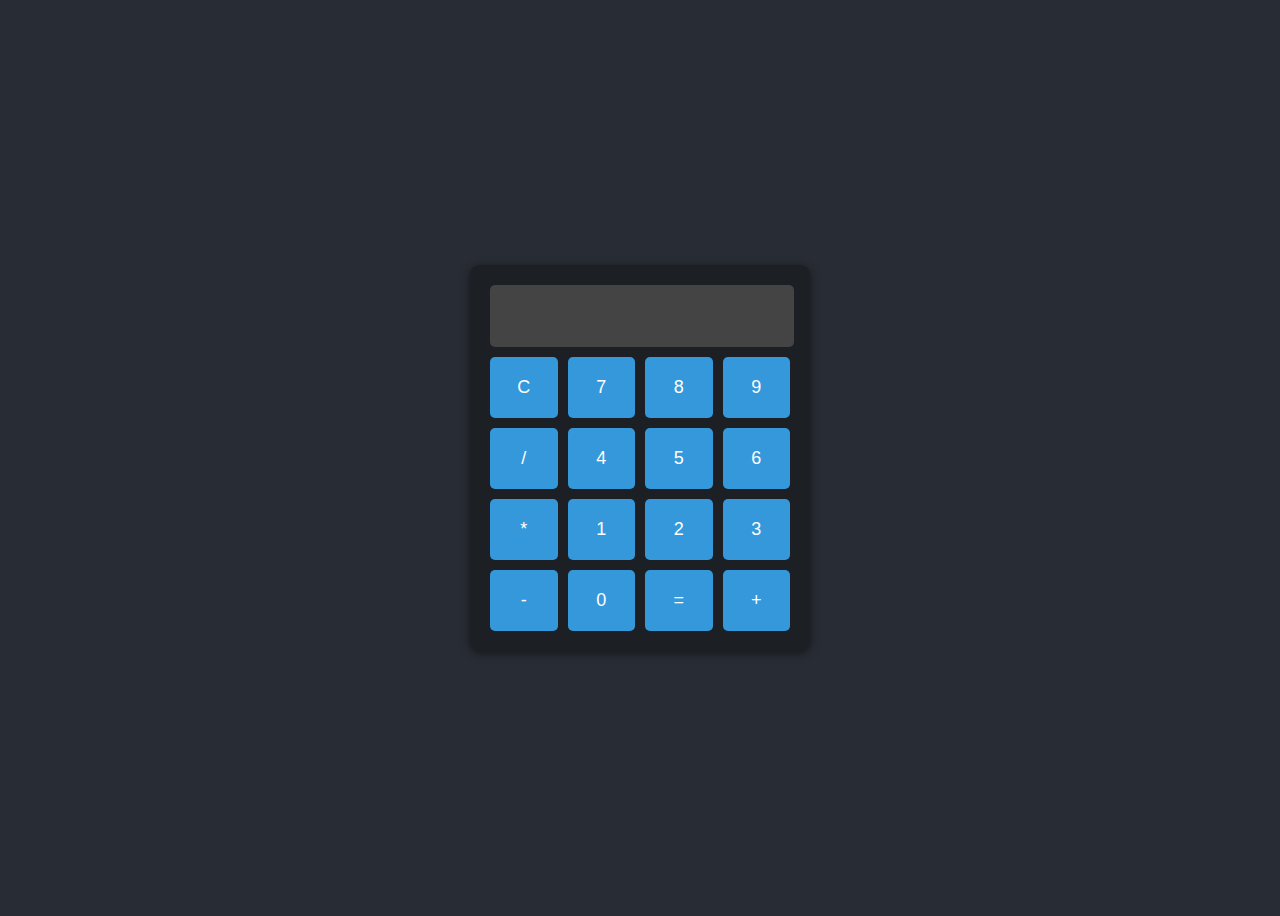
<file: Calculator/index.html>
<!DOCTYPE html>
<html lang="en">
<head>
    <meta charset="UTF-8">
    <meta name="viewport" content="width=device-width, initial-scale=1.0">
    <title>Calculator</title>
    <link rel="stylesheet" href="styles.css">
    <link href="https://fonts.googleapis.com/css2?family=Orbitron&display=swap" rel="stylesheet"> <!-- Adding a digital watch-like font -->
</head>
<body>
    <div class="calculator">
        <input type="text" id="display" disabled />
        <div class="buttons">
            <button onclick="clearDisplay()">C</button>
            <button onclick="appendToDisplay('7')">7</button>
            <button onclick="appendToDisplay('8')">8</button>
            <button onclick="appendToDisplay('9')">9</button>
            <button onclick="appendToDisplay('/')">/</button>
            <button onclick="appendToDisplay('4')">4</button>
            <button onclick="appendToDisplay('5')">5</button>
            <button onclick="appendToDisplay('6')">6</button>
            <button onclick="appendToDisplay('*')">*</button>
            <button onclick="appendToDisplay('1')">1</button>
            <button onclick="appendToDisplay('2')">2</button>
            <button onclick="appendToDisplay('3')">3</button>
            <button onclick="appendToDisplay('-')">-</button>
            <button onclick="appendToDisplay('0')">0</button>
            <button onclick="calculateResult()">=</button>
            <button onclick="appendToDisplay('+')">+</button>
        </div>
    </div>
    <script src="calculator.js"></script>
</body>
</html>
</file>
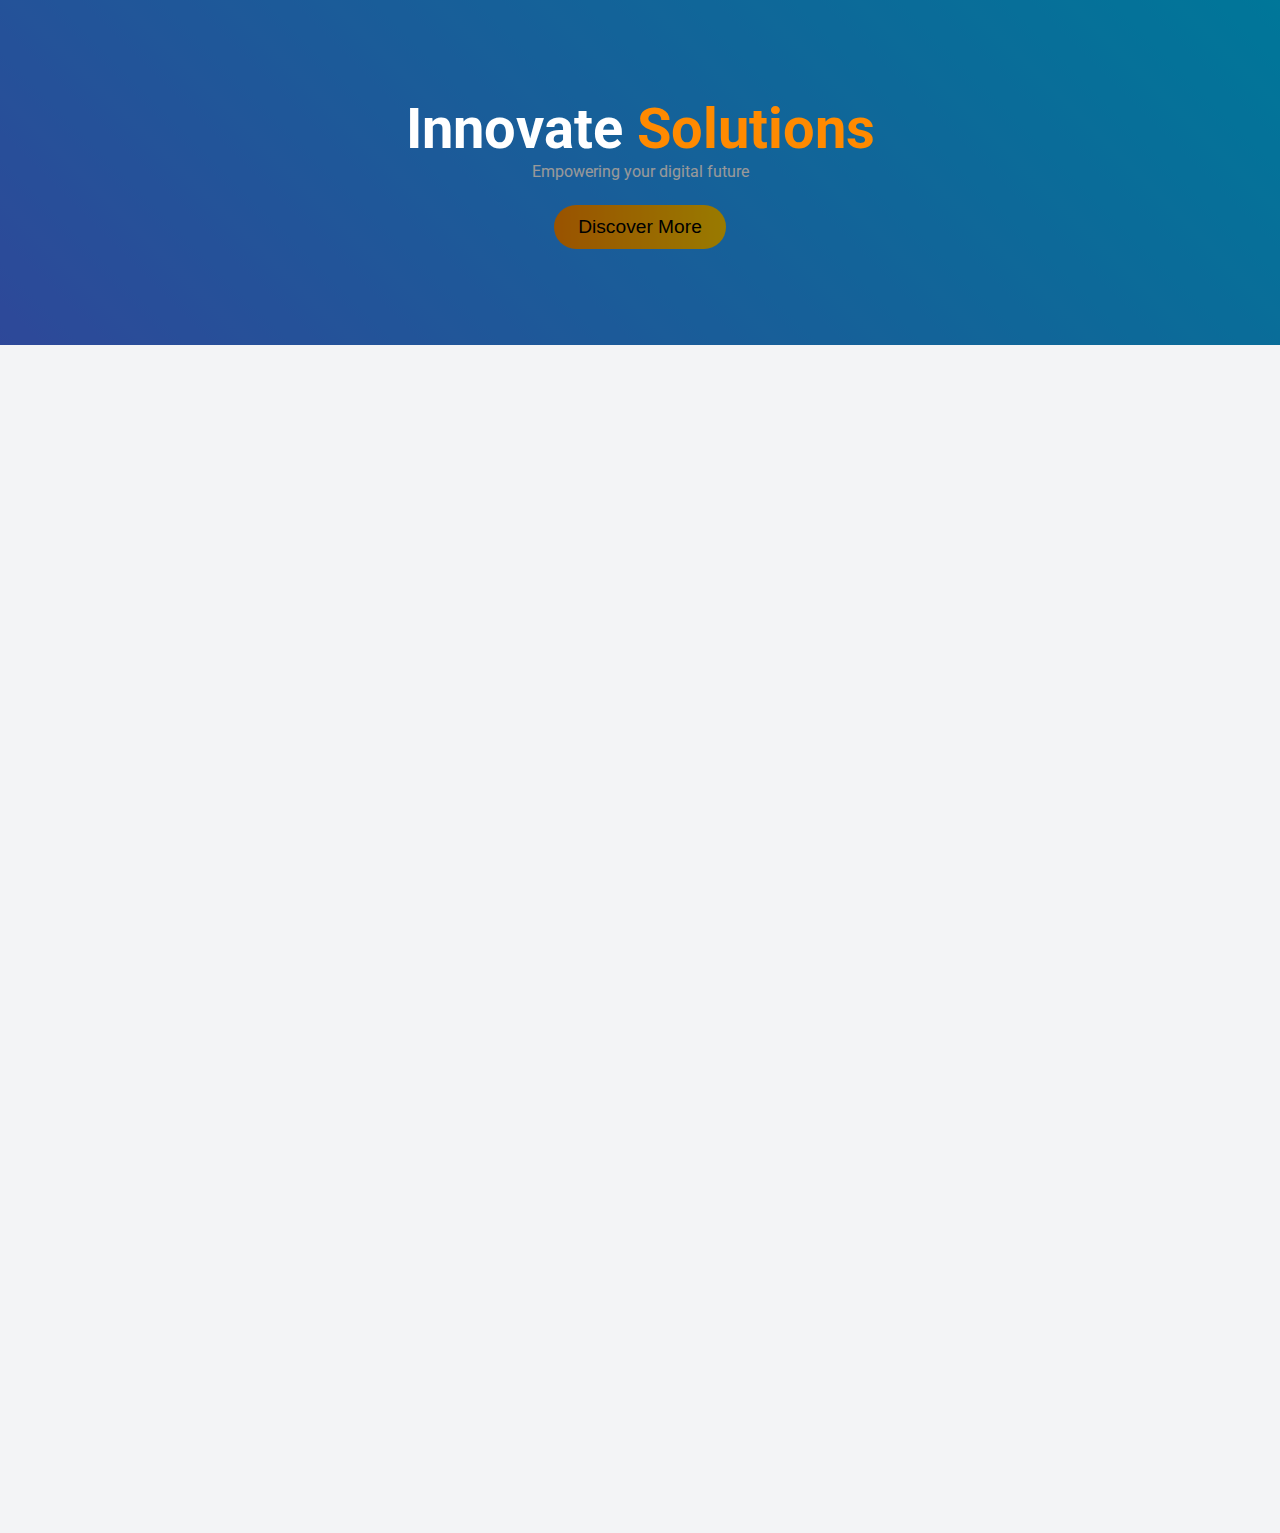
<file: Landing Page/index.html>
<!DOCTYPE html>
<html lang="en">
<head>
    <meta charset="UTF-8">
    <meta name="viewport" content="width=device-width, initial-scale=1.0">
    <title>Innovate Solutions - Leading IT Partner</title>
    <link rel="stylesheet" href="styles.css">
    <link href="https://fonts.googleapis.com/css2?family=Roboto:wght@400;700&display=swap" rel="stylesheet">
    <link rel="stylesheet" href="https://cdnjs.cloudflare.com/ajax/libs/font-awesome/6.0.0-beta3/css/all.min.css">
</head>
<body>

    <!-- Hero Section -->
    <section id="hero">
        <div class="overlay"></div>
        <h1>Innovate <span class="highlight">Solutions</span></h1>
        <p>Empowering your digital future</p>
        <button onclick="scrollToSection('about')">Discover More</button>
    </section>

    <!-- About Section -->
    <section id="about" class="fade-in">
        <h2>About Us</h2>
        <p>Innovate Solutions is a leading IT company providing comprehensive digital services to fuel your growth in a tech-driven world.</p>
        <button onclick="scrollToSection('services')">Our Services</button>
    </section>

    <!-- Services Section -->
    <section id="services" class="fade-in">
        <h2>Our Services</h2>
        <div class="service-card">
            <i class="fas fa-clipboard-check fa-2x"></i>
            <h3>Consulting</h3>
            <p>Expert advice for your tech transformations and business strategy.</p>
        </div>
        <div class="service-card">
            <i class="fas fa-laptop-code fa-2x"></i>
            <h3>Development</h3>
            <p>Custom software solutions built to drive your success.</p>
        </div>
        <div class="service-card">
            <i class="fas fa-headset fa-2x"></i>
            <h3>Support</h3>
            <p>Round-the-clock assistance for seamless operations.</p>
        </div>
    </section>

    <!-- Testimonials Section -->
    <section id="testimonials" class="fade-in">
        <h2>Client Feedback</h2>
        <div class="carousel">
            <div class="testimonial-slide">
                <p>"Innovate Solutions exceeded our expectations. A++!"</p>
                <p>- Alex J.</p>
            </div>
            <div class="testimonial-slide">
                <p>"Their support and expertise are unmatched!"</p>
                <p>- Sarah K.</p>
            </div>
            <div class="testimonial-slide">
                <p>"Highly recommend Innovate for any tech needs!"</p>
                <p>- Mark L.</p>
            </div>
        </div>
    </section>

    <!-- Contact Section -->
    <section id="contact" class="fade-in">
        <h2>Get in Touch</h2>
        <form id="contactForm">
            <input type="text" placeholder="Your Name" id="name" required>
            <input type="email" placeholder="Your Email" id="email" required>
            <textarea placeholder="Your Message" id="message" required></textarea>
            <button type="submit">Send Message</button>
        </form>
    </section>

    <script>
        // Smooth scroll
        function scrollToSection(sectionId) {
            document.getElementById(sectionId).scrollIntoView({ behavior: "smooth" });
        }

        // Contact form validation
        document.getElementById("contactForm").onsubmit = function(e) {
            e.preventDefault();
            alert("Message sent! We will be in touch soon.");
            document.getElementById("contactForm").reset();
        };
    </script>
</body>
</html>
</file>
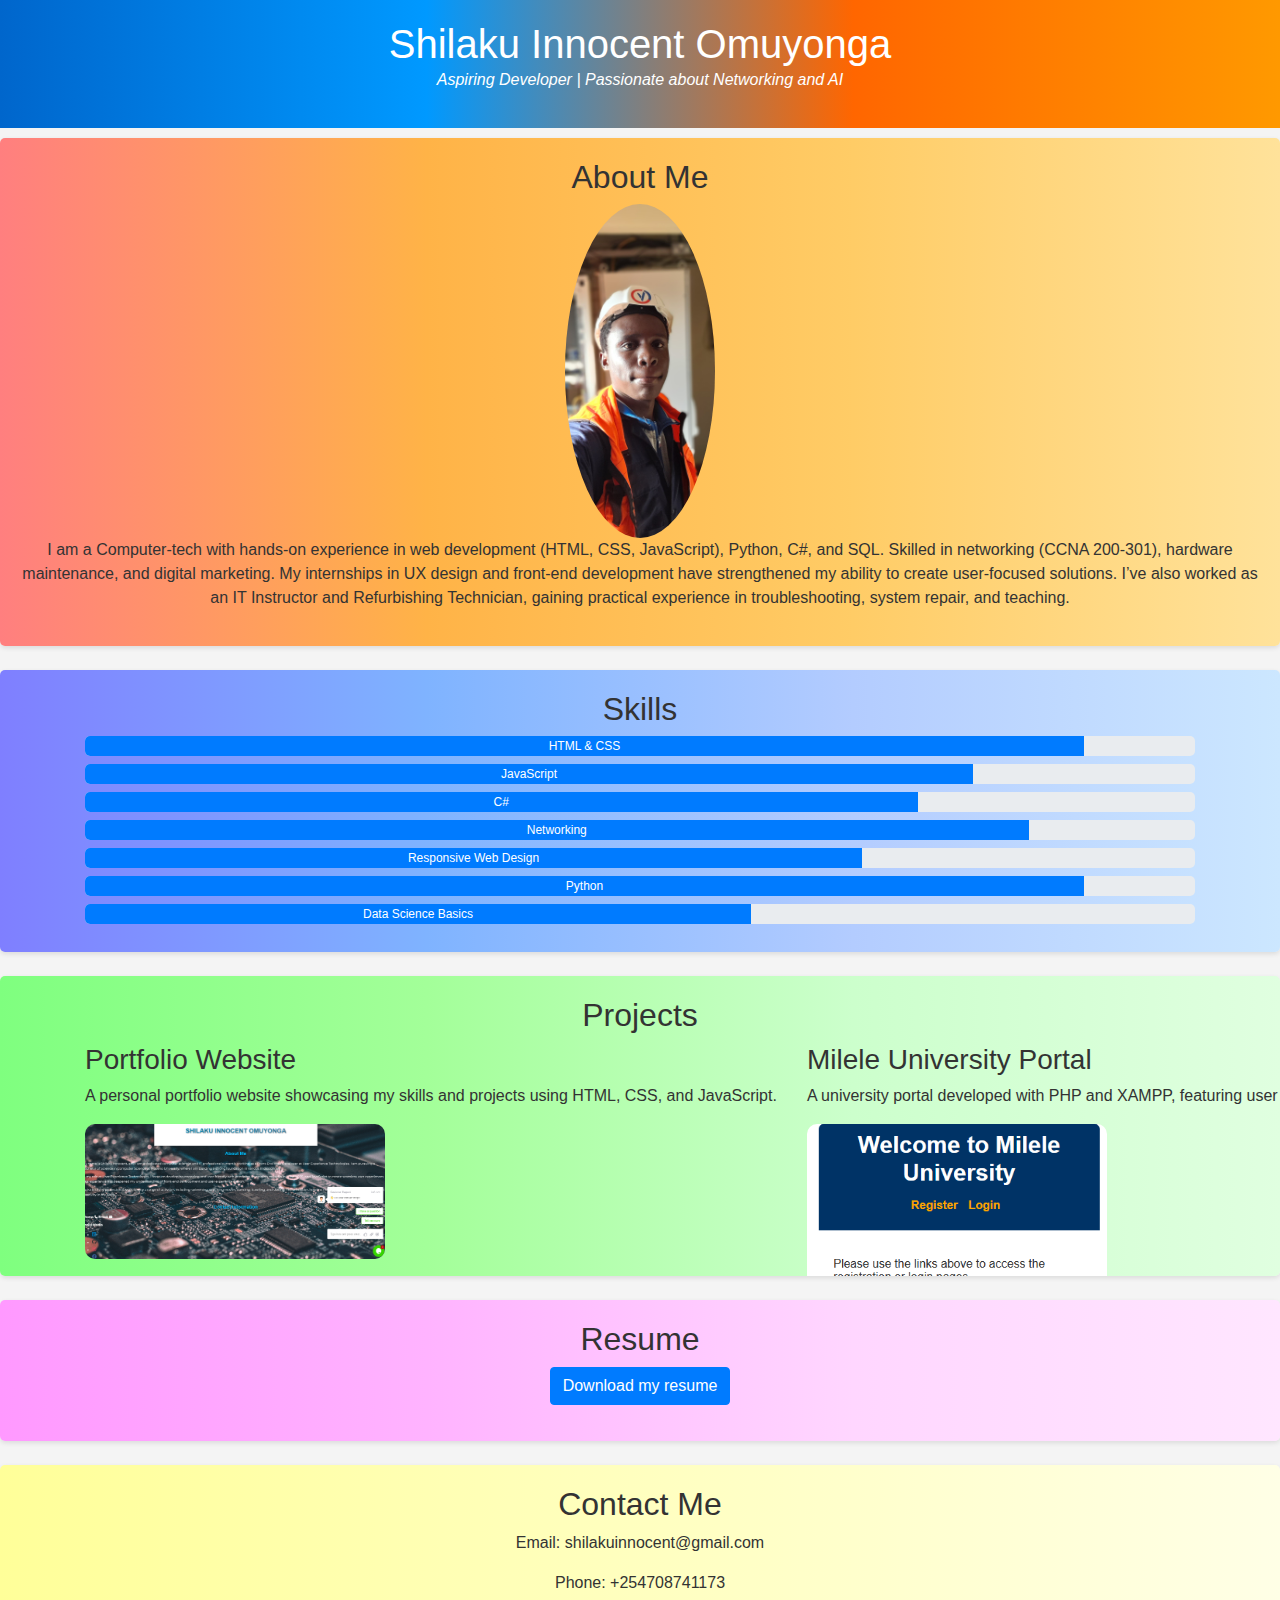
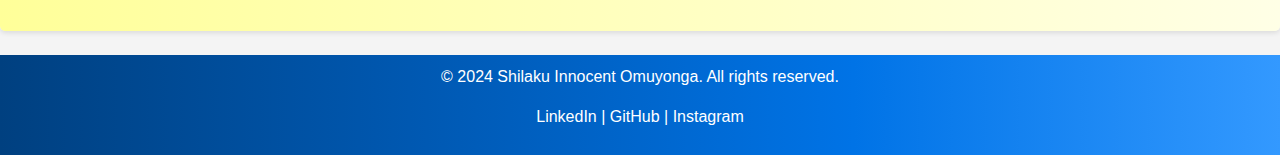
<file: Personal Portofolio/index.html>
<!DOCTYPE html>
<html lang="en">
<head>
    <meta charset="UTF-8">
    <meta name="viewport" content="width=device-width, initial-scale=1.0">
    <meta name="google-site-verification" content="ebedpLQk3UG9NSyRU9VXxDGMlD7KpuFmmqFhIlbasBM" />
    <title>Shilaku Innocent Omuyonga - Portfolio</title>
    <link rel="stylesheet" href="https://maxcdn.bootstrapcdn.com/bootstrap/4.5.2/css/bootstrap.min.css">
    <link rel="icon" href="images/Me.jpg" type="image/jpg">

    <link rel="stylesheet" href="styles.css">
    <style>
        body {
            font-family: Arial, sans-serif;
            background-color: #f4f4f4;
            color: #333;
            overflow-x: hidden;
        }
        header {
            background: linear-gradient(90deg, #0066cc, #0099ff, #ff6600, #ff9900);
            color: white;
            padding: 20px 0;
        }
        .tagline {
            font-style: italic;
        }
        #about {
            background: linear-gradient(90deg, #ff7f7f, #ffb347, #ffcc66, #ffe29a); /* Red to yellow gradient */
            padding: 20px;
        }
        #skills {
            background: linear-gradient(90deg, #7f7fff, #7fb3ff, #b3ccff, #cce7ff); /* Blue to light blue gradient */
            padding: 20px;
        }
        #projects {
            background: linear-gradient(90deg, #7fff7f, #a3ff99, #ccffcc, #e0ffe0); /* Green to light green gradient */
            padding: 20px;
            overflow: hidden;
            position: relative;
            height: 300px;
        }
        #resume {
            background: linear-gradient(90deg, #ff99ff, #ffb3ff, #ffd6ff, #ffe6ff); /* Pink to light pink gradient */
            padding: 20px;
        }
        #contact {
            background: linear-gradient(90deg, #ffff99, #ffffb3, #ffffcc, #ffffe6); /* Yellow to light yellow gradient */
            padding: 20px;
        }
        footer {
            background: linear-gradient(90deg, #004080, #0059b3, #0073e6, #3399ff);
            color: white;
            padding: 10px 0;
        }
        .projects-wrapper {
            display: flex;
            position: absolute;
            animation: slide 10s linear infinite;
        }
        @keyframes slide {
            0% {
                transform: translateX(100%);
            }
            100% {
                transform: translateX(-100%);
            }
        }
        .project {
            flex: 0 0 auto;
            margin-right: 30px;
            opacity: 1;
            transition: transform 0.3s;
        }
        .project img {
            border-radius: 10px;
            transition: transform 0.3s;
            width: 100%;
        }
        .project img:hover {
            transform: scale(1.05);
        }
        .progress {
            height: 20px;
            border-radius: 5px;
        }
        .skill-bar {
            transition: width 1s ease;
        }
        .skill-bar:hover {
            opacity: 0.8;
        }
    </style>
</head>
<body>
    <header class="text-center">
        <h1>Shilaku Innocent Omuyonga</h1>
        <p class="tagline">Aspiring Developer | Passionate about Networking and AI</p>
    </header>

    <section id="about" class="text-center mb-4">
        <h2>About Me</h2>
        <img src="images/Me.jpg" alt="Shilaku Innocent Omuyonga" width="150">
        <p>I am a Computer-tech with hands-on experience in web development (HTML, CSS, JavaScript), Python, C#, and SQL. Skilled in networking (CCNA 200-301), hardware maintenance, and digital marketing. My internships in UX design and front-end development have strengthened my ability to create user-focused solutions. I’ve also worked as an IT Instructor and Refurbishing Technician, gaining practical experience in troubleshooting, system repair, and teaching.</p>
    </section>

    <section id="skills" class="mb-4">
        <h2 class="text-center">Skills</h2>
        <div class="container">
            <div class="row">
                <div class="col-12">
                    <div class="progress mb-2">
                        <div class="progress-bar skill-bar" role="progressbar" style="width: 90%;" aria-valuenow="90" aria-valuemin="0" aria-valuemax="100">HTML & CSS</div>
                    </div>
                    <div class="progress mb-2">
                        <div class="progress-bar skill-bar" role="progressbar" style="width: 80%;" aria-valuenow="80" aria-valuemin="0" aria-valuemax="100">JavaScript</div>
                    </div>
                    <div class="progress mb-2">
                        <div class="progress-bar skill-bar" role="progressbar" style="width: 75%;" aria-valuenow="75" aria-valuemin="0" aria-valuemax="100">C#</div>
                    </div>
                    <div class="progress mb-2">
                        <div class="progress-bar skill-bar" role="progressbar" style="width: 85%;" aria-valuenow="85" aria-valuemin="0" aria-valuemax="100">Networking</div>
                    </div>
                    <div class="progress mb-2">
                        <div class="progress-bar skill-bar" role="progressbar" style="width: 70%;" aria-valuenow="70" aria-valuemin="0" aria-valuemax="100">Responsive Web Design</div>
                    </div>
                    <div class="progress mb-2">
                        <div class="progress-bar skill-bar" role="progressbar" style="width: 90%;" aria-valuenow="90" aria-valuemin="0" aria-valuemax="100">Python</div> <!-- Corrected this div -->
                    </div>
                    <div class="progress mb-2">
                        <div class="progress-bar skill-bar" role="progressbar" style="width: 60%;" aria-valuenow="60" aria-valuemin="0" aria-valuemax="100">Data Science Basics</div>
                    </div>
                </div>
            </div>
        </div>
    </section>
    
    </section>

    <section id="projects" class="mb-4">
        <h2 class="text-center">Projects</h2>
        <div class="container">
            <div class="projects-wrapper">
                <div class="project">
                    <h3>Portfolio Website</h3>
                    <p>A personal portfolio website showcasing my skills and projects using HTML, CSS, and JavaScript.</p>
                    <img src="images/Web.jpg" alt="Portfolio Website" class="img-fluid">
                </div>
                <div class="project">
                    <h3>Milele University Portal</h3>
                    <p>A university portal developed with PHP and XAMPP, featuring user registration and login functionality.</p>
                    <img src="images/Milele.jpg" alt="University Portal" class="img-fluid">
                </div>
                <div class="project">
                    <h3>Network Diagram Tool</h3>
                    <p>A Python application that creates network diagrams using the NetworkX library for visualizing networks.</p>
                    <img src="images/Networking.jpg" alt="Network Diagram Tool" class="img-fluid">
                </div>
            </div>
        </div>
    </section>

    <section id="resume" class="mb-4">
        <h2 class="text-center">Resume</h2>
        <p class="text-center"><a href="CURRICULUM VITAE.pdf" download class="btn btn-primary">Download my resume</a></p>
    </section>

    <section id="contact" class="mb-4">
        <h2 class="text-center">Contact Me</h2>
        <p class="text-center">Email: shilakuinnocent@gmail.com</p>
        <p class="text-center">Phone: +254708741173</p>
    </section>

    <footer class="text-center">
        <p>&copy; 2024 Shilaku Innocent Omuyonga. All rights reserved.</p>
        <p><a href="www.linkedin.com/in/innocent-shilaku-a2791a25b" class="text-white">LinkedIn</a> | <a href="https://github.com/Shilaku-f1" class="text-white">GitHub</a> | <a href="#" class="text-white">Instagram</a></p>
    </footer>

    <script src="https://code.jquery.com/jquery-3.5.1.slim.min.js"></script>
    <script src="https://cdn.jsdelivr.net/npm/@popperjs/core@2.5.2/dist/umd/popper.min.js"></script>
    <script src="https://stackpath.bootstrapcdn.com/bootstrap/4.5.2/js/bootstrap.min.js"></script>
</body>
</html>
</file>
<file: Calculator/styles.css>
body {
    font-family: Arial, sans-serif;
    display: flex;
    justify-content: center;
    align-items: center;
    height: 100vh;
    background-color: #282c34; /* Darker background for better contrast */
}

.calculator {
    background-color: #1c1f24; /* Darker background for the calculator */
    border-radius: 10px;
    box-shadow: 0 2px 10px rgba(0, 0, 0, 0.5);
    padding: 20px;
    width: 300px;
}

#display {
    width: 100%;
    height: 60px;
    font-size: 32px;
    text-align: right;
    border: none;
    background-color: #444; /* Dark background for the display */
    color: #f39c12; /* Bright orange color for text */
    border-radius: 5px;
    margin-bottom: 10px;
    font-family: 'Orbitron', sans-serif; /* Digital watch-like font */
}

.buttons {
    display: grid;
    grid-template-columns: repeat(4, 1fr);
    gap: 10px;
}

button {
    padding: 20px;
    font-size: 18px;
    border: none;
    border-radius: 5px;
    background-color: #3498db; /* Blue button color */
    color: white;
    cursor: pointer;
    transition: background-color 0.3s;
}

button:hover {
    background-color: #2980b9; /* Darker blue on hover */
}

button:active {
    background-color: #1f6d99; /* Even darker blue when active */
}
</file>
<file: Personal Portofolio/styles.css>
body {
    font-family: Arial, sans-serif;
    margin: 0;
    padding: 0;
    background-color: #f4f4f4;
}

header {
    background: #333;
    color: #fff;
    padding: 20px;
    text-align: center;
}

header h1 {
    margin: 0;
}

.tagline {
    font-style: italic;
}

section {
    padding: 20px;
    margin: 10px 0;
    background: #fff;
    border-radius: 5px;
    box-shadow: 0 2px 5px rgba(0, 0, 0, 0.1);
}

#about img {
    max-width: 150px;
    border-radius: 50%;
}

.project {
    margin-bottom: 20px;
}

footer {
    text-align: center;
    padding: 10px;
    background: #333;
    color: #fff;
}

footer a {
    color: #fff;
    text-decoration: none;
}
.project img {
    width: 100%; /* Make the image responsive within the container */
    height: auto; /* Maintain aspect ratio */
    max-width: 300px; /* Set a max width for large images */
    max-height: 200px; /* Set a max height */
    border-radius: 10px; /* Optional: rounded corners for a polished look */
    object-fit: cover; /* Ensures the image fills the area without distortion */
    transition: transform 0.1s;
}
</file>
<file: Landing Page/styles.css>
/* Reset */
* {
    margin: 0;
    padding: 0;
    box-sizing: border-box;
}

/* Body Styling */
body {
    font-family: 'Roboto', sans-serif;
    color: #333;
    background-color: #f3f4f6;
    scroll-behavior: smooth;
    overflow-x: hidden;
}

/* Fade-In Animation */
.fade-in {
    opacity: 0;
    animation: fadeIn 1s ease forwards;
}

@keyframes fadeIn {
    from { opacity: 0; }
    to { opacity: 1; }
}

/* Hero Section */
#hero {
    position: relative;
    padding: 6rem 2rem;
    background: linear-gradient(45deg, #4d79ff, #00c6ff);
    color: white;
    text-align: center;
}

#hero .overlay {
    position: absolute;
    top: 0;
    left: 0;
    right: 0;
    bottom: 0;
    background: rgba(0, 0, 0, 0.4);
    z-index: 1;
}

#hero h1 {
    font-size: 3.5rem;
    z-index: 2;
    position: relative;
    font-weight: 700;
}

#hero .highlight {
    color: #ff8a00;
}

#hero button {
    padding: 0.7rem 1.5rem;
    margin-top: 1.5rem;
    background: linear-gradient(90deg, #ff8a00, #ffcc00);
    border: none;
    border-radius: 25px;
    font-size: 1.2rem;
    cursor: pointer;
    transition: transform 0.3s;
}

#hero button:hover {
    transform: scale(1.1);
}

/* Section Titles */
section h2 {
    font-size: 2.5rem;
    color: gold;
    text-align: center;
    margin-bottom: 1rem;
}

/* About Section */
#about {
    padding: 3rem 2rem;
    background: linear-gradient(135deg, #e0f7fa, #e1bee7);
    text-align: center;
    border-radius: 10px;
    margin: 2rem 0;
}

/* Services Section */
#services {
    padding: 3rem 2rem;
    text-align: center;
    background: #ffffff;
}

.service-card {
    display: inline-block;
    width: 270px;
    margin: 1rem;
    padding: 2rem;
    background: linear-gradient(135deg, #ffffff, #e6f7ff);
    border-radius: 15px;
    box-shadow: 0 10px 25px rgba(0, 0, 0, 0.1);
    transition: transform 0.3s, box-shadow 0.3s;
}

.service-card i {
    color: #4d79ff;
}

.service-card:hover {
    transform: translateY(-5px);
    box-shadow: 0 15px 30px rgba(0, 0, 0, 0.15);
}

/* Testimonials Section */
#testimonials {
    padding: 3rem 2rem;
    background: linear-gradient(45deg, #007bff, #5d8bff);
    color: white;
    text-align: center;
}

.carousel {
    display: flex;
    overflow-x: scroll;
    gap: 1rem;
}

.testimonial-slide {
    min-width: 300px;
    padding: 1.5rem;
    background: rgba(255, 255, 255, 0.2);
    border-radius: 10px;
    text-align: center;
}

/* Contact Section */
/* Contact Section */
#contact {
    padding: 3rem 2rem;
    background: linear-gradient(135deg, #4d79ff, #009688);
    color: white;
    text-align: center;
}

#contact p {
    margin-bottom: 1.5rem;
    font-size: 1rem;
    color: #e0e0e0;
}

#contact .form-group {
    margin-bottom: 1rem;
}

#contact input, #contact textarea {
    width: 80%;
    max-width: 500px;
    padding: 0.8rem;
    margin: 0.5rem 0;
    border: none;
    border-radius: 8px;
    font-size: 1rem;
}

#contact button {
    margin-top: 1rem;
    padding: 0.7rem 2rem;
    background: linear-gradient(90deg, #ff8a00, #ffcc00);
    border: none;
    border-radius: 25px;
    color: #333;
    font-size: 1.2rem;
    cursor: pointer;
    transition: transform 0.3s, box-shadow 0.3s;
}

#contact button:hover {
    transform: scale(1.1);
    box-shadow: 0 8px 15px rgba(0, 0, 0, 0.2);
}

/* Media Queries */
@media (max-width: 768px) {
    #contact input, #contact textarea {
        width: 90%;
    }
}


/* Media Queries */
@media (max-width: 768px) {
    #hero h1 { font-size: 2.5rem; }
    .service-card { width: 85%; }
    #contact input, #contact textarea { width: 90%; }
}
</file>
